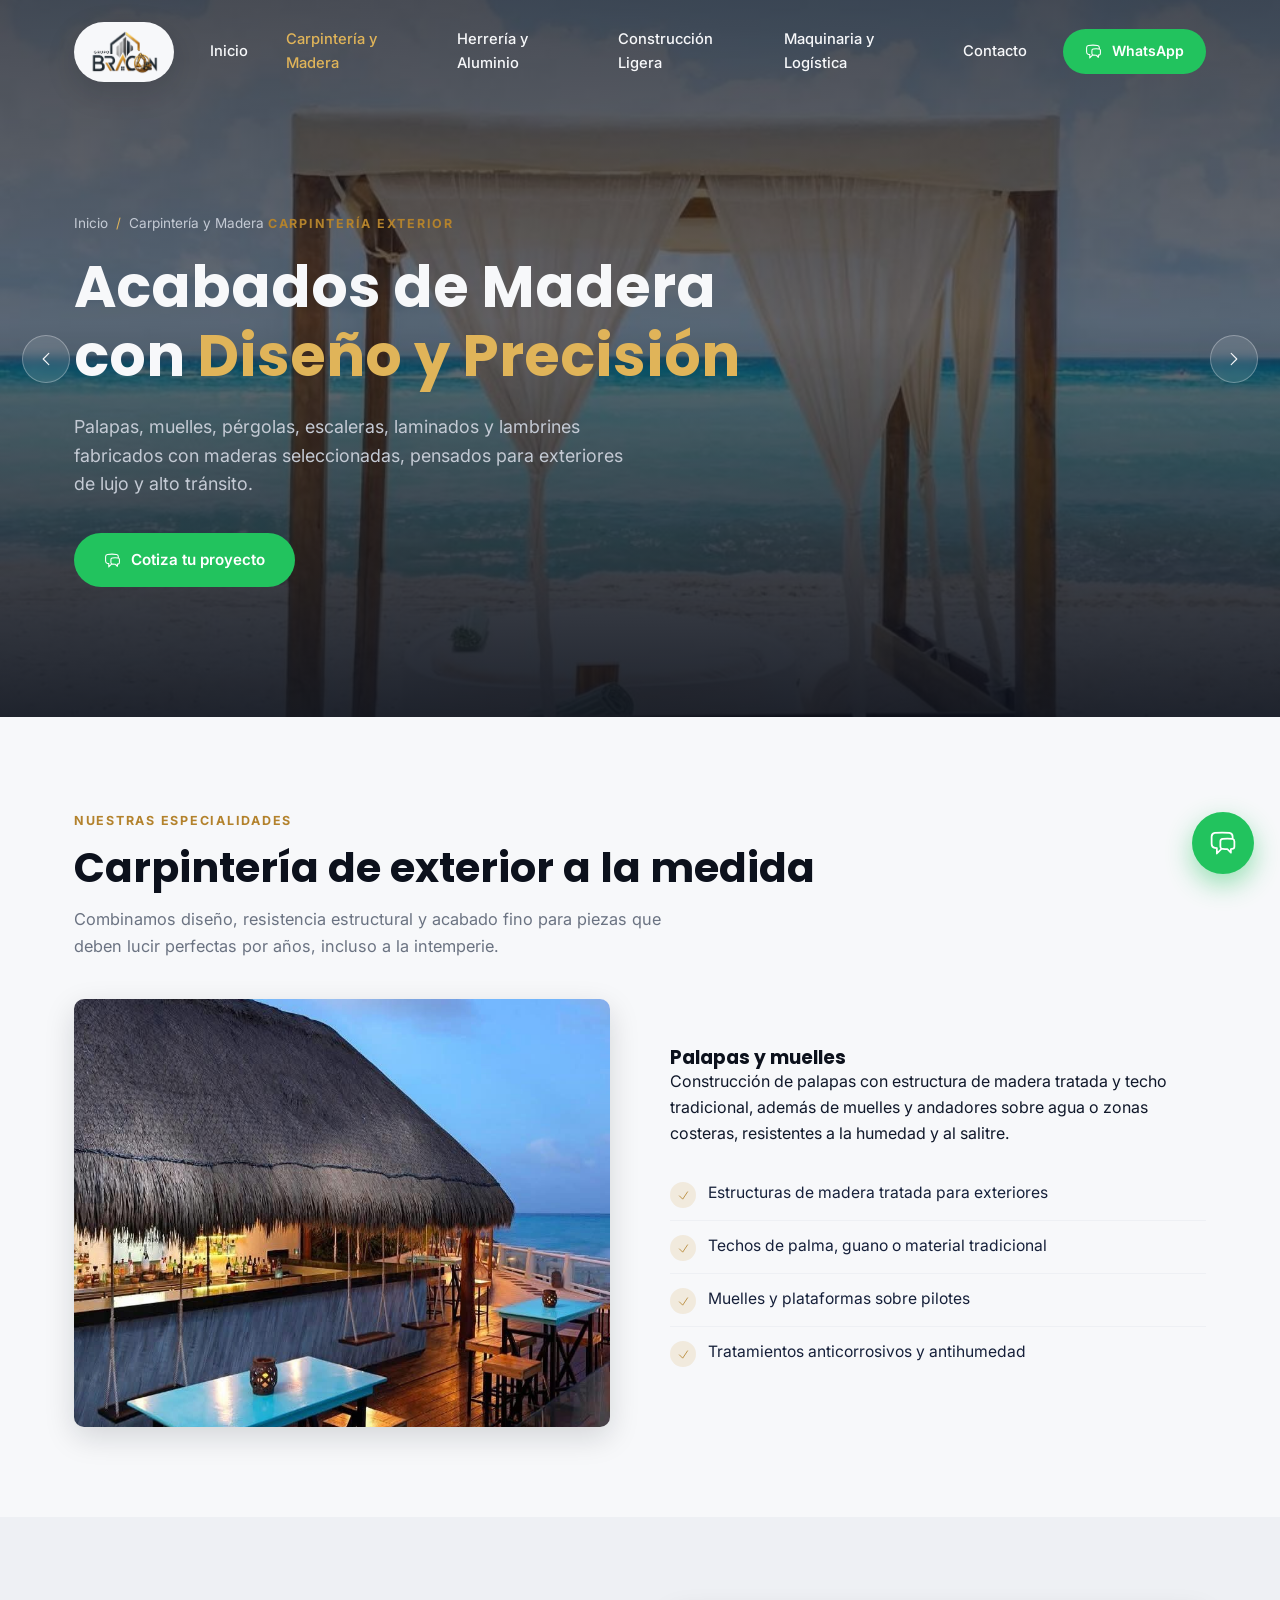
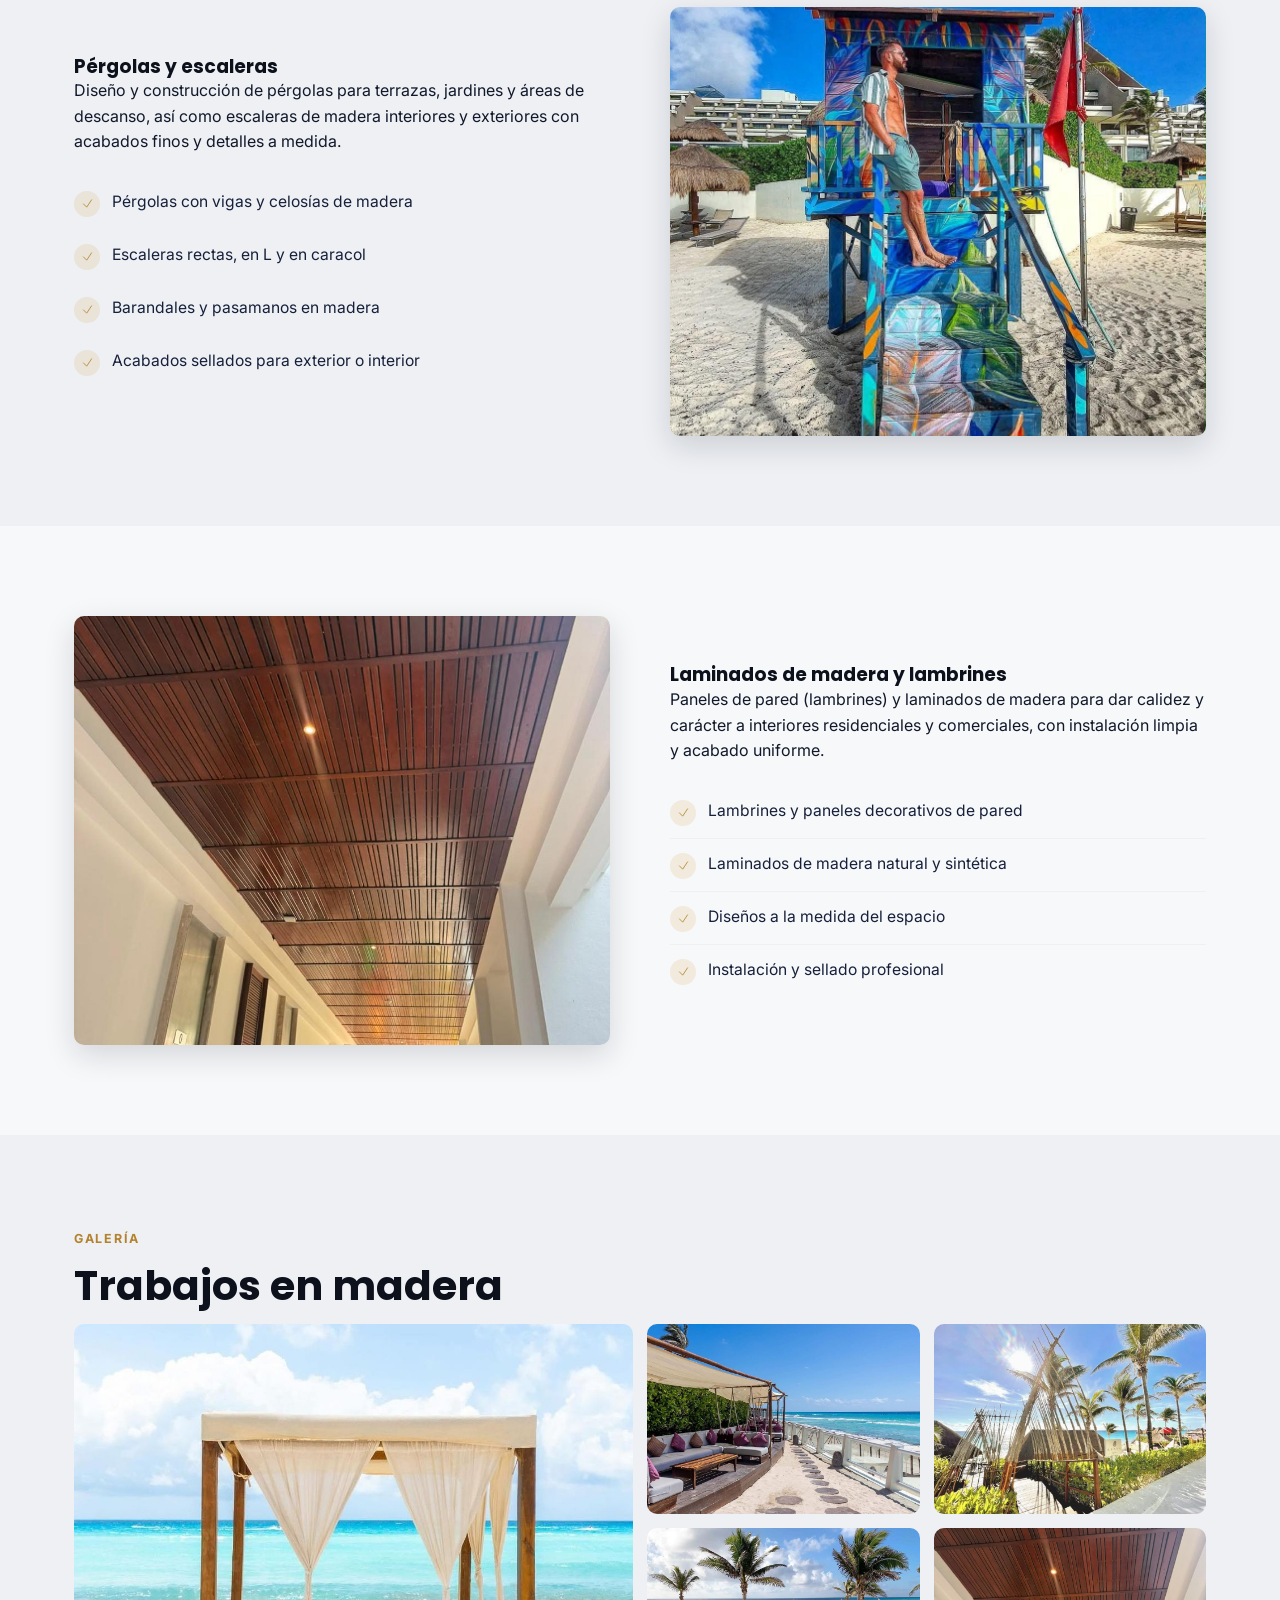
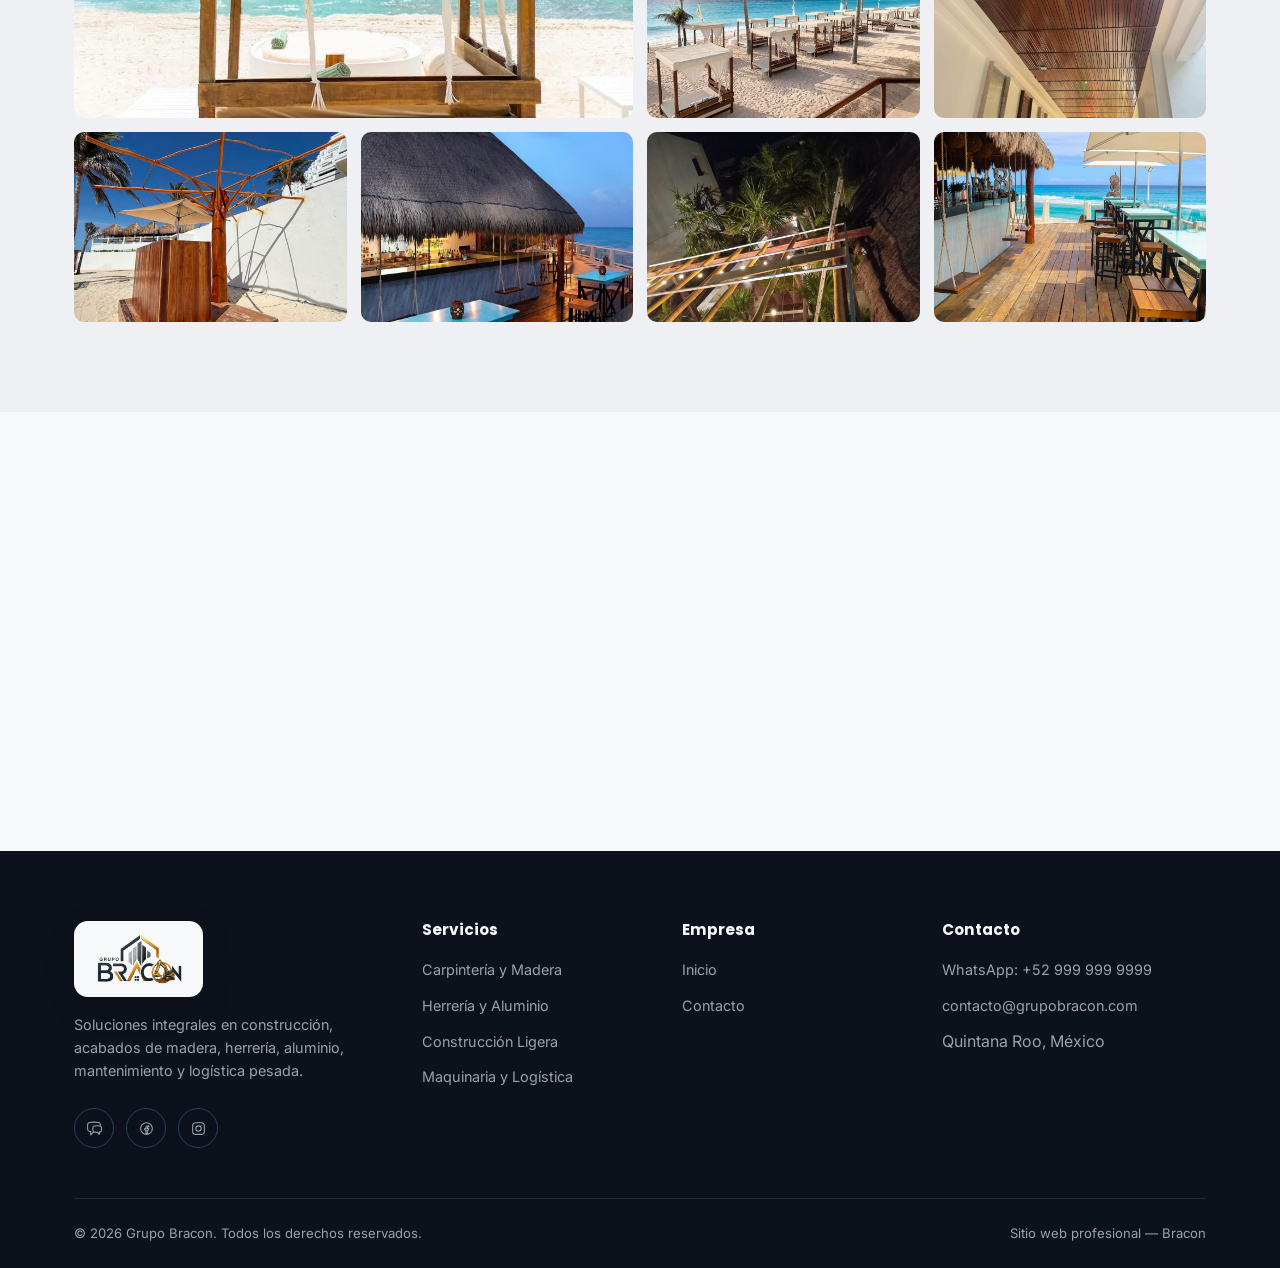
<file: carpinteria.html>
<!DOCTYPE html>
<html lang="es">
<head>
<meta charset="UTF-8" />
<meta name="viewport" content="width=device-width, initial-scale=1.0" />
<title>Carpintería Exterior y Acabados de Madera | Grupo Bracon</title>
<meta name="description" content="Palapas, muelles, pérgolas, escaleras, laminados y lambrines de madera. Carpintería exterior de lujo por Grupo Bracon." />
<link rel="icon" type="image/png" href="assets/img/logo.png" />
<link rel="preconnect" href="https://fonts.googleapis.com">
<link href="https://fonts.googleapis.com/css2?family=Inter:wght@400;500;600;700&family=Poppins:wght@600;700;800&display=swap" rel="stylesheet">
<link rel="stylesheet" href="css/styles.css" />
</head>
<body>

<header class="site-header">
  <div class="container">
    <a href="index.html" class="brand"><span class="logo-badge"><img src="assets/img/logo.png" alt="Grupo Bracon" /></span></a>
    <nav class="main-nav">
      <a href="index.html">Inicio</a>
      <a href="carpinteria.html">Carpintería y Madera</a>
      <a href="herreria.html">Herrería y Aluminio</a>
      <a href="construccion.html">Construcción Ligera</a>
      <a href="maquinaria.html">Maquinaria y Logística</a>
      <a href="contacto.html">Contacto</a>
    </nav>
    <div class="header-actions">
      <a href="#" data-wa-link class="btn btn-wa"><svg class="icon" viewBox="0 0 24 24" fill="none" stroke="currentColor" stroke-width="1.5" aria-hidden="true"><path stroke-linecap="round" stroke-linejoin="round" d="M20.25 8.511c.884.284 1.5 1.128 1.5 2.097v4.286c0 1.136-.847 2.1-1.98 2.193-.34.027-.68.052-1.02.072v3.091l-3-3c-1.354 0-2.694-.055-4.02-.163a2.115 2.115 0 0 1-.825-.242m9.345-8.334a2.126 2.126 0 0 0-.476-.095 48.64 48.64 0 0 0-8.048 0c-1.131.094-1.976 1.057-1.976 2.192v4.286c0 .837.46 1.58 1.155 1.951m9.345-8.334V6.637c0-1.621-1.152-3.026-2.76-3.235A48.455 48.455 0 0 0 11.25 3c-2.115 0-4.198.137-6.24.402-1.608.209-2.76 1.614-2.76 3.235v6.226c0 1.621 1.152 3.026 2.76 3.235.577.075 1.157.14 1.74.194V21l4.155-4.155"/></svg>WhatsApp</a>
    </div>
    <button class="nav-toggle" aria-label="Abrir menú"><span></span><span></span><span></span></button>
  </div>
</header>

<section class="hero hero-small">
  <div class="hero-slider">
    <div class="hero-slide active" style="background-image:url('assets/img/gallery/carp-hero-1-estructura.jpg');"></div>
    <div class="hero-slide" style="background-image:url('assets/img/gallery/carp-hero-2-cabanas.jpg');"></div>
    <div class="hero-slide" style="background-image:url('assets/img/gallery/carp-hero-3-pergola.jpg');"></div>
    <div class="hero-slide" style="background-image:url('assets/img/gallery/carp-hero-4-andamio.jpg');"></div>
  </div>
  <div class="hero-overlay"></div>
  <button class="hero-arrow prev" aria-label="Imagen anterior"><svg class="icon" viewBox="0 0 24 24" fill="none" stroke="currentColor" stroke-width="1.5" aria-hidden="true"><path stroke-linecap="round" stroke-linejoin="round" d="M15.75 19.5 8.25 12l7.5-7.5"/></svg></button>
  <button class="hero-arrow next" aria-label="Siguiente imagen"><svg class="icon" viewBox="0 0 24 24" fill="none" stroke="currentColor" stroke-width="1.5" aria-hidden="true"><path stroke-linecap="round" stroke-linejoin="round" d="m8.25 4.5 7.5 7.5-7.5 7.5"/></svg></button>
  <div class="hero-dots">
    <button class="active" aria-label="Ver imagen 1"></button>
    <button aria-label="Ver imagen 2"></button>
    <button aria-label="Ver imagen 3"></button>
    <button aria-label="Ver imagen 4"></button>
  </div>
  <div class="container">
    <div class="hero-content">
      <div class="page-tag">Inicio <span class="sep">/</span> Carpintería y Madera</div>
      <span class="eyebrow">Carpintería Exterior</span>
      <h1>Acabados de Madera con <span>Diseño y Precisión</span></h1>
      <p class="lead">Palapas, muelles, pérgolas, escaleras, laminados y lambrines fabricados con maderas seleccionadas, pensados para exteriores de lujo y alto tránsito.</p>
      <div class="hero-actions">
        <a href="#" data-wa-link data-wa-message="Hola Grupo Bracon, quiero cotizar un trabajo de carpintería." class="btn btn-wa"><svg class="icon" viewBox="0 0 24 24" fill="none" stroke="currentColor" stroke-width="1.5" aria-hidden="true"><path stroke-linecap="round" stroke-linejoin="round" d="M20.25 8.511c.884.284 1.5 1.128 1.5 2.097v4.286c0 1.136-.847 2.1-1.98 2.193-.34.027-.68.052-1.02.072v3.091l-3-3c-1.354 0-2.694-.055-4.02-.163a2.115 2.115 0 0 1-.825-.242m9.345-8.334a2.126 2.126 0 0 0-.476-.095 48.64 48.64 0 0 0-8.048 0c-1.131.094-1.976 1.057-1.976 2.192v4.286c0 .837.46 1.58 1.155 1.951m9.345-8.334V6.637c0-1.621-1.152-3.026-2.76-3.235A48.455 48.455 0 0 0 11.25 3c-2.115 0-4.198.137-6.24.402-1.608.209-2.76 1.614-2.76 3.235v6.226c0 1.621 1.152 3.026 2.76 3.235.577.075 1.157.14 1.74.194V21l4.155-4.155"/></svg>Cotiza tu proyecto</a>
      </div>
    </div>
  </div>
</section>

<section>
  <div class="container">
    <div class="reveal">
      <span class="eyebrow">Nuestras especialidades</span>
      <h2 class="section-title">Carpintería de exterior a la medida</h2>
      <p class="section-sub">Combinamos diseño, resistencia estructural y acabado fino para piezas que deben lucir perfectas por años, incluso a la intemperie.</p>
    </div>

    <div class="split">
      <div class="split-img reveal"><img src="assets/img/gallery/carp-palapas.jpg" alt="Bar de palapa con vista al mar al atardecer" loading="lazy"></div>
      <div class="reveal">
        <h3>Palapas y muelles</h3>
        <p>Construcción de palapas con estructura de madera tratada y techo tradicional, además de muelles y andadores sobre agua o zonas costeras, resistentes a la humedad y al salitre.</p>
        <ul class="feature-list">
          <li><span class="dot"><svg class="icon" viewBox="0 0 24 24" fill="none" stroke="currentColor" stroke-width="1.5" aria-hidden="true"><path stroke-linecap="round" stroke-linejoin="round" d="m4.5 12.75 6 6 9-13.5"/></svg></span>Estructuras de madera tratada para exteriores</li>
          <li><span class="dot"><svg class="icon" viewBox="0 0 24 24" fill="none" stroke="currentColor" stroke-width="1.5" aria-hidden="true"><path stroke-linecap="round" stroke-linejoin="round" d="m4.5 12.75 6 6 9-13.5"/></svg></span>Techos de palma, guano o material tradicional</li>
          <li><span class="dot"><svg class="icon" viewBox="0 0 24 24" fill="none" stroke="currentColor" stroke-width="1.5" aria-hidden="true"><path stroke-linecap="round" stroke-linejoin="round" d="m4.5 12.75 6 6 9-13.5"/></svg></span>Muelles y plataformas sobre pilotes</li>
          <li><span class="dot"><svg class="icon" viewBox="0 0 24 24" fill="none" stroke="currentColor" stroke-width="1.5" aria-hidden="true"><path stroke-linecap="round" stroke-linejoin="round" d="m4.5 12.75 6 6 9-13.5"/></svg></span>Tratamientos anticorrosivos y antihumedad</li>
        </ul>
      </div>
    </div>
  </div>
</section>

<section class="bg-off">
  <div class="container">
    <div class="split reverse">
      <div class="split-img reveal"><img src="assets/img/gallery/carp-pergolas.jpg" alt="Escalera de madera con acabado artístico en caseta de playa" loading="lazy"></div>
      <div class="reveal">
        <h3>Pérgolas y escaleras</h3>
        <p>Diseño y construcción de pérgolas para terrazas, jardines y áreas de descanso, así como escaleras de madera interiores y exteriores con acabados finos y detalles a medida.</p>
        <ul class="feature-list">
          <li><span class="dot"><svg class="icon" viewBox="0 0 24 24" fill="none" stroke="currentColor" stroke-width="1.5" aria-hidden="true"><path stroke-linecap="round" stroke-linejoin="round" d="m4.5 12.75 6 6 9-13.5"/></svg></span>Pérgolas con vigas y celosías de madera</li>
          <li><span class="dot"><svg class="icon" viewBox="0 0 24 24" fill="none" stroke="currentColor" stroke-width="1.5" aria-hidden="true"><path stroke-linecap="round" stroke-linejoin="round" d="m4.5 12.75 6 6 9-13.5"/></svg></span>Escaleras rectas, en L y en caracol</li>
          <li><span class="dot"><svg class="icon" viewBox="0 0 24 24" fill="none" stroke="currentColor" stroke-width="1.5" aria-hidden="true"><path stroke-linecap="round" stroke-linejoin="round" d="m4.5 12.75 6 6 9-13.5"/></svg></span>Barandales y pasamanos en madera</li>
          <li><span class="dot"><svg class="icon" viewBox="0 0 24 24" fill="none" stroke="currentColor" stroke-width="1.5" aria-hidden="true"><path stroke-linecap="round" stroke-linejoin="round" d="m4.5 12.75 6 6 9-13.5"/></svg></span>Acabados sellados para exterior o interior</li>
        </ul>
      </div>
    </div>
  </div>
</section>

<section>
  <div class="container">
    <div class="split">
      <div class="split-img reveal"><img src="assets/img/gallery/carp-lambrines.jpg" alt="Plafón de laminado de madera en pasillo interior" loading="lazy"></div>
      <div class="reveal">
        <h3>Laminados de madera y lambrines</h3>
        <p>Paneles de pared (lambrines) y laminados de madera para dar calidez y carácter a interiores residenciales y comerciales, con instalación limpia y acabado uniforme.</p>
        <ul class="feature-list">
          <li><span class="dot"><svg class="icon" viewBox="0 0 24 24" fill="none" stroke="currentColor" stroke-width="1.5" aria-hidden="true"><path stroke-linecap="round" stroke-linejoin="round" d="m4.5 12.75 6 6 9-13.5"/></svg></span>Lambrines y paneles decorativos de pared</li>
          <li><span class="dot"><svg class="icon" viewBox="0 0 24 24" fill="none" stroke="currentColor" stroke-width="1.5" aria-hidden="true"><path stroke-linecap="round" stroke-linejoin="round" d="m4.5 12.75 6 6 9-13.5"/></svg></span>Laminados de madera natural y sintética</li>
          <li><span class="dot"><svg class="icon" viewBox="0 0 24 24" fill="none" stroke="currentColor" stroke-width="1.5" aria-hidden="true"><path stroke-linecap="round" stroke-linejoin="round" d="m4.5 12.75 6 6 9-13.5"/></svg></span>Diseños a la medida del espacio</li>
          <li><span class="dot"><svg class="icon" viewBox="0 0 24 24" fill="none" stroke="currentColor" stroke-width="1.5" aria-hidden="true"><path stroke-linecap="round" stroke-linejoin="round" d="m4.5 12.75 6 6 9-13.5"/></svg></span>Instalación y sellado profesional</li>
        </ul>
      </div>
    </div>
  </div>
</section>

<section class="bg-off">
  <div class="container">
    <div class="reveal">
      <span class="eyebrow">Galería</span>
      <h2 class="section-title">Trabajos en madera</h2>
    </div>
    <div class="gallery-grid reveal">
      <a href="#" class="big"><img src="assets/img/gallery/carp-nuevo-1.jpg" alt="Camas de playa de madera terminadas" loading="lazy"></a>
      <a href="#"><img src="assets/img/gallery/carp-nuevo-4.jpg" alt="Camas de playa frente al mar" loading="lazy"></a>
      <a href="#"><img src="assets/img/gallery/carp-nuevo-5.jpg" alt="Arco de bambú decorativo entre palmeras" loading="lazy"></a>
      <a href="#"><img src="assets/img/gallery/carp-nuevo-7.jpg" alt="Camas de playa bajo palmeras" loading="lazy"></a>
      <a href="#"><img src="assets/img/gallery/carp-nuevo-10.jpg" alt="Plafón de madera en pasillo interior" loading="lazy"></a>
      <a href="#"><img src="assets/img/gallery/carp-nuevo-13.jpg" alt="Sombrilla decorativa de madera en la playa" loading="lazy"></a>
      <a href="#"><img src="assets/img/gallery/carp-nuevo-18.jpg" alt="Bar de palapa con vista al mar" loading="lazy"></a>
      <a href="#"><img src="assets/img/gallery/carp-nuevo-23.jpg" alt="Vista de playa con palapas y camas de descanso" loading="lazy"></a>
      <a href="#"><img src="assets/img/gallery/carp-nuevo-24.jpg" alt="Bar de palapa terminado con mobiliario" loading="lazy"></a>
    </div>
  </div>
</section>

<section>
  <div class="container">
    <div class="cta-band cta-band-photo reveal">
      <div class="cta-band-bg" data-parallax="0.2" style="background-image:url('assets/img/gallery/carp-cta-bg.jpg');"></div>
      <div class="cta-band-overlay"></div>
      <div class="cta-text">
        <h2>¿Listo para tu proyecto en madera?</h2>
        <p>Envíanos tus medidas o planos y te damos una cotización rápida por WhatsApp.</p>
      </div>
      <a href="#" data-wa-link data-wa-message="Hola Grupo Bracon, quiero cotizar un trabajo de carpintería." class="btn btn-wa"><svg class="icon" viewBox="0 0 24 24" fill="none" stroke="currentColor" stroke-width="1.5" aria-hidden="true"><path stroke-linecap="round" stroke-linejoin="round" d="M20.25 8.511c.884.284 1.5 1.128 1.5 2.097v4.286c0 1.136-.847 2.1-1.98 2.193-.34.027-.68.052-1.02.072v3.091l-3-3c-1.354 0-2.694-.055-4.02-.163a2.115 2.115 0 0 1-.825-.242m9.345-8.334a2.126 2.126 0 0 0-.476-.095 48.64 48.64 0 0 0-8.048 0c-1.131.094-1.976 1.057-1.976 2.192v4.286c0 .837.46 1.58 1.155 1.951m9.345-8.334V6.637c0-1.621-1.152-3.026-2.76-3.235A48.455 48.455 0 0 0 11.25 3c-2.115 0-4.198.137-6.24.402-1.608.209-2.76 1.614-2.76 3.235v6.226c0 1.621 1.152 3.026 2.76 3.235.577.075 1.157.14 1.74.194V21l4.155-4.155"/></svg>Cotizar ahora</a>
    </div>
  </div>
</section>

<footer class="site-footer">
  <div class="container">
    <div class="footer-grid">
      <div class="footer-brand">
        <span class="logo-badge"><img src="assets/img/logo.png" alt="Grupo Bracon"></span>
        <p>Soluciones integrales en construcción, acabados de madera, herrería, aluminio, mantenimiento y logística pesada.</p>
        <div class="social-row">
          <a href="#" data-wa-link aria-label="WhatsApp"><svg class="icon" viewBox="0 0 24 24" fill="none" stroke="currentColor" stroke-width="1.5" aria-hidden="true"><path stroke-linecap="round" stroke-linejoin="round" d="M20.25 8.511c.884.284 1.5 1.128 1.5 2.097v4.286c0 1.136-.847 2.1-1.98 2.193-.34.027-.68.052-1.02.072v3.091l-3-3c-1.354 0-2.694-.055-4.02-.163a2.115 2.115 0 0 1-.825-.242m9.345-8.334a2.126 2.126 0 0 0-.476-.095 48.64 48.64 0 0 0-8.048 0c-1.131.094-1.976 1.057-1.976 2.192v4.286c0 .837.46 1.58 1.155 1.951m9.345-8.334V6.637c0-1.621-1.152-3.026-2.76-3.235A48.455 48.455 0 0 0 11.25 3c-2.115 0-4.198.137-6.24.402-1.608.209-2.76 1.614-2.76 3.235v6.226c0 1.621 1.152 3.026 2.76 3.235.577.075 1.157.14 1.74.194V21l4.155-4.155"/></svg></a>
          <a href="https://www.facebook.com" target="_blank" rel="noopener" aria-label="Facebook"><svg class="icon" viewBox="0 0 24 24" fill="none" stroke="currentColor" stroke-width="1.5" stroke-linecap="round" stroke-linejoin="round" aria-hidden="true"><circle cx="12" cy="12" r="8.25"/><path d="M14.25 8.5h-1.5a1.5 1.5 0 0 0-1.5 1.5V12H9.5v2h1.75v5.25h2V14h1.6l.25-2h-1.85v-1.5c0-.28.22-.5.5-.5h1.5V8.5Z"/></svg></a>
          <a href="https://www.instagram.com" target="_blank" rel="noopener" aria-label="Instagram"><svg class="icon" viewBox="0 0 24 24" fill="none" stroke="currentColor" stroke-width="1.5" stroke-linecap="round" stroke-linejoin="round" aria-hidden="true"><rect x="3.75" y="3.75" width="16.5" height="16.5" rx="4.5"/><circle cx="12" cy="12" r="3.75"/><circle cx="16.6" cy="7.4" r="0.75" fill="currentColor" stroke="none"/></svg></a>
        </div>
      </div>
      <div class="footer-col">
        <h4>Servicios</h4>
        <ul>
          <li><a href="carpinteria.html">Carpintería y Madera</a></li>
          <li><a href="herreria.html">Herrería y Aluminio</a></li>
          <li><a href="construccion.html">Construcción Ligera</a></li>
          <li><a href="maquinaria.html">Maquinaria y Logística</a></li>
        </ul>
      </div>
      <div class="footer-col">
        <h4>Empresa</h4>
        <ul>
          <li><a href="index.html">Inicio</a></li>
          <li><a href="contacto.html">Contacto</a></li>
        </ul>
      </div>
      <div class="footer-col">
        <h4>Contacto</h4>
        <ul>
          <li><a href="#" data-wa-link>WhatsApp: +52 999 999 9999</a></li>
          <li><a href="mailto:contacto@grupobracon.com">contacto@grupobracon.com</a></li>
          <li>Quintana Roo, México</li>
        </ul>
      </div>
    </div>
    <div class="footer-bottom">
      <span>© <span id="year"></span> Grupo Bracon. Todos los derechos reservados.</span>
      <span>Sitio web profesional — Bracon</span>
    </div>
  </div>
</footer>

<a href="#" data-wa-link class="wa-float" aria-label="Escríbenos por WhatsApp"><svg class="icon" viewBox="0 0 24 24" fill="none" stroke="currentColor" stroke-width="1.5" aria-hidden="true"><path stroke-linecap="round" stroke-linejoin="round" d="M20.25 8.511c.884.284 1.5 1.128 1.5 2.097v4.286c0 1.136-.847 2.1-1.98 2.193-.34.027-.68.052-1.02.072v3.091l-3-3c-1.354 0-2.694-.055-4.02-.163a2.115 2.115 0 0 1-.825-.242m9.345-8.334a2.126 2.126 0 0 0-.476-.095 48.64 48.64 0 0 0-8.048 0c-1.131.094-1.976 1.057-1.976 2.192v4.286c0 .837.46 1.58 1.155 1.951m9.345-8.334V6.637c0-1.621-1.152-3.026-2.76-3.235A48.455 48.455 0 0 0 11.25 3c-2.115 0-4.198.137-6.24.402-1.608.209-2.76 1.614-2.76 3.235v6.226c0 1.621 1.152 3.026 2.76 3.235.577.075 1.157.14 1.74.194V21l4.155-4.155"/></svg></a>

<script src="js/main.js"></script>
</body>
</html>
</file>
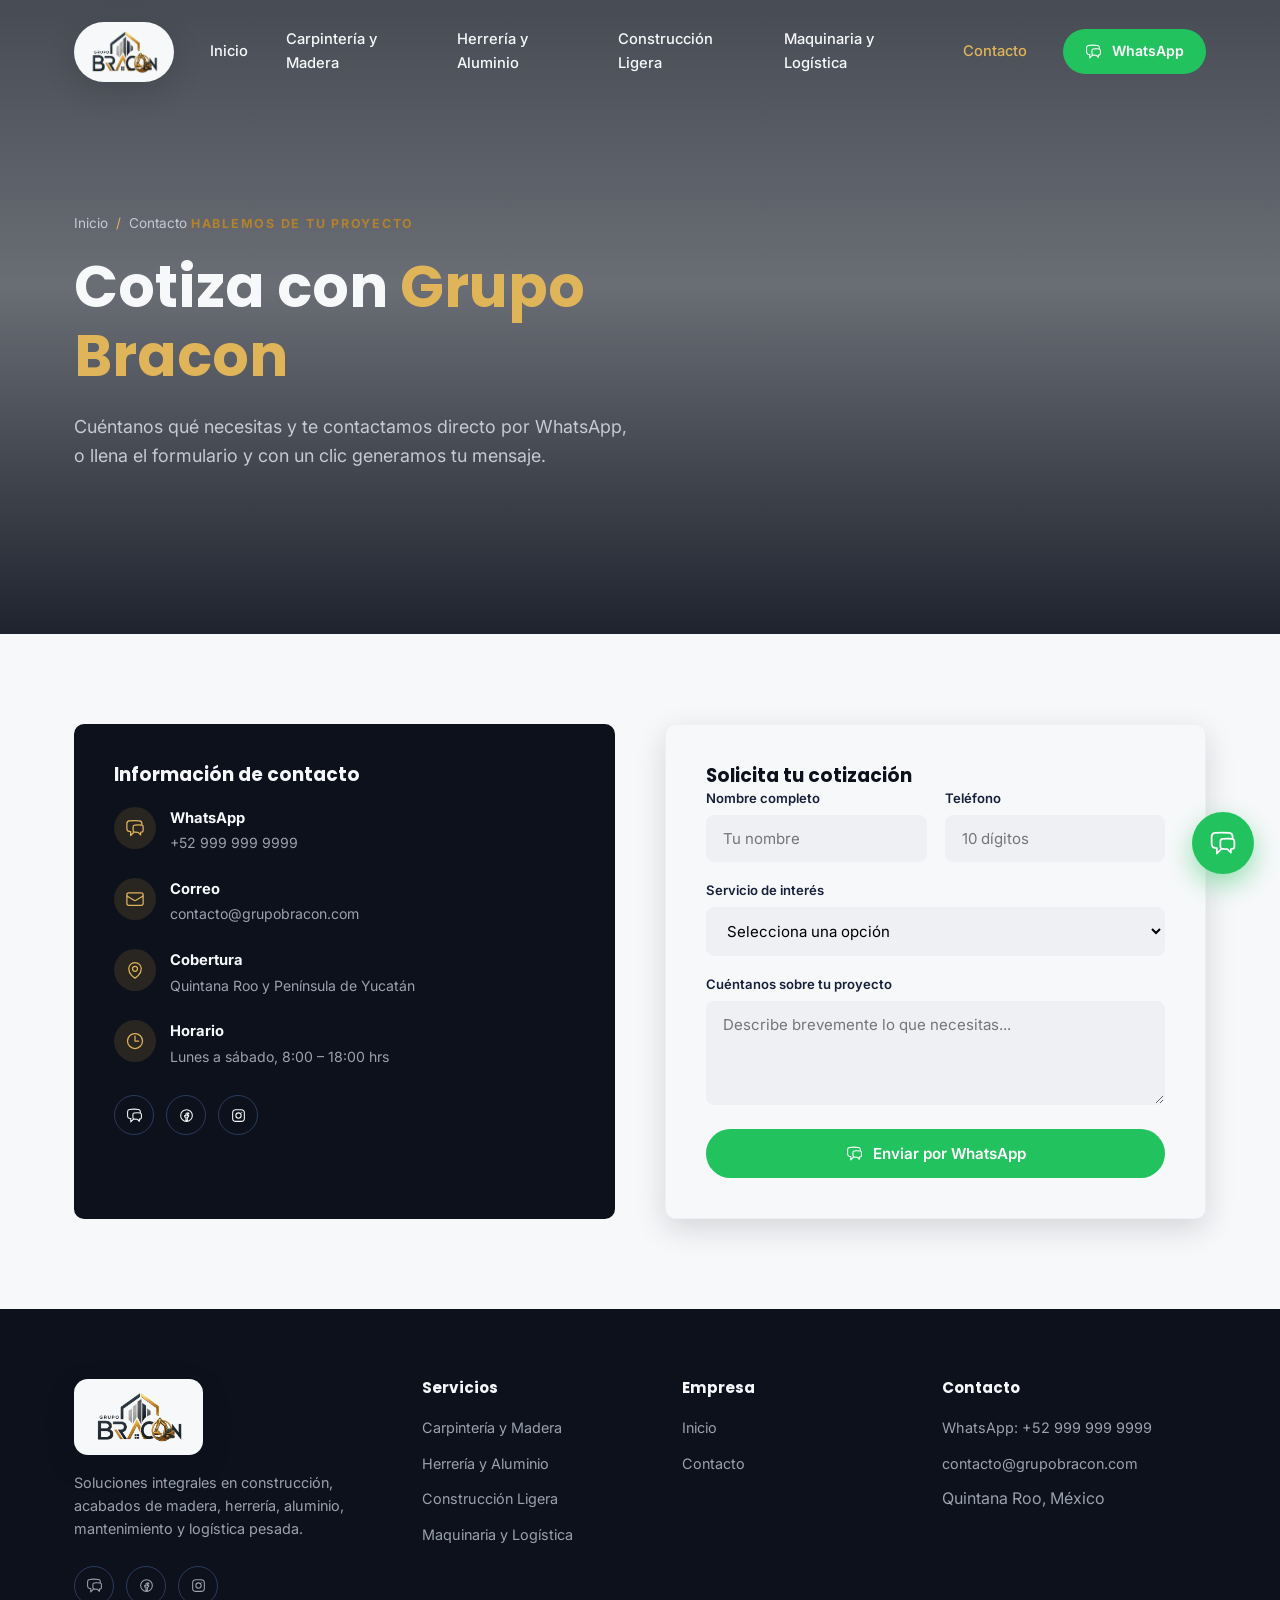
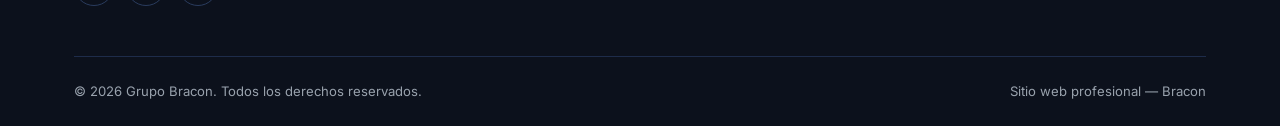
<file: contacto.html>
<!DOCTYPE html>
<html lang="es">
<head>
<meta charset="UTF-8" />
<meta name="viewport" content="width=device-width, initial-scale=1.0" />
<title>Contacto | Grupo Bracon</title>
<meta name="description" content="Contáctanos por WhatsApp, correo o formulario para cotizar tu proyecto de construcción, carpintería, herrería o maquinaria." />
<link rel="icon" type="image/png" href="assets/img/logo.png" />
<link rel="preconnect" href="https://fonts.googleapis.com">
<link href="https://fonts.googleapis.com/css2?family=Inter:wght@400;500;600;700&family=Poppins:wght@600;700;800&display=swap" rel="stylesheet">
<link rel="stylesheet" href="css/styles.css" />
</head>
<body>

<header class="site-header">
  <div class="container">
    <a href="index.html" class="brand"><span class="logo-badge"><img src="assets/img/logo.png" alt="Grupo Bracon" /></span></a>
    <nav class="main-nav">
      <a href="index.html">Inicio</a>
      <a href="carpinteria.html">Carpintería y Madera</a>
      <a href="herreria.html">Herrería y Aluminio</a>
      <a href="construccion.html">Construcción Ligera</a>
      <a href="maquinaria.html">Maquinaria y Logística</a>
      <a href="contacto.html">Contacto</a>
    </nav>
    <div class="header-actions">
      <a href="#" data-wa-link class="btn btn-wa"><svg class="icon" viewBox="0 0 24 24" fill="none" stroke="currentColor" stroke-width="1.5" aria-hidden="true"><path stroke-linecap="round" stroke-linejoin="round" d="M20.25 8.511c.884.284 1.5 1.128 1.5 2.097v4.286c0 1.136-.847 2.1-1.98 2.193-.34.027-.68.052-1.02.072v3.091l-3-3c-1.354 0-2.694-.055-4.02-.163a2.115 2.115 0 0 1-.825-.242m9.345-8.334a2.126 2.126 0 0 0-.476-.095 48.64 48.64 0 0 0-8.048 0c-1.131.094-1.976 1.057-1.976 2.192v4.286c0 .837.46 1.58 1.155 1.951m9.345-8.334V6.637c0-1.621-1.152-3.026-2.76-3.235A48.455 48.455 0 0 0 11.25 3c-2.115 0-4.198.137-6.24.402-1.608.209-2.76 1.614-2.76 3.235v6.226c0 1.621 1.152 3.026 2.76 3.235.577.075 1.157.14 1.74.194V21l4.155-4.155"/></svg>WhatsApp</a>
    </div>
    <button class="nav-toggle" aria-label="Abrir menú"><span></span><span></span><span></span></button>
  </div>
</header>

<section class="hero hero-small" style="background-image:url('https://picsum.photos/seed/bracon-contacto-v2/1800/1000');">
  <div class="hero-overlay"></div>
  <div class="container">
    <div class="hero-content">
      <div class="page-tag">Inicio <span class="sep">/</span> Contacto</div>
      <span class="eyebrow">Hablemos de tu proyecto</span>
      <h1>Cotiza con <span>Grupo Bracon</span></h1>
      <p class="lead">Cuéntanos qué necesitas y te contactamos directo por WhatsApp, o llena el formulario y con un clic generamos tu mensaje.</p>
    </div>
  </div>
</section>

<section>
  <div class="container">
    <div class="contact-wrap">
      <div class="info-card reveal">
        <h3>Información de contacto</h3>
        <div class="info-row">
          <div class="ic"><svg class="icon" viewBox="0 0 24 24" fill="none" stroke="currentColor" stroke-width="1.5" aria-hidden="true"><path stroke-linecap="round" stroke-linejoin="round" d="M20.25 8.511c.884.284 1.5 1.128 1.5 2.097v4.286c0 1.136-.847 2.1-1.98 2.193-.34.027-.68.052-1.02.072v3.091l-3-3c-1.354 0-2.694-.055-4.02-.163a2.115 2.115 0 0 1-.825-.242m9.345-8.334a2.126 2.126 0 0 0-.476-.095 48.64 48.64 0 0 0-8.048 0c-1.131.094-1.976 1.057-1.976 2.192v4.286c0 .837.46 1.58 1.155 1.951m9.345-8.334V6.637c0-1.621-1.152-3.026-2.76-3.235A48.455 48.455 0 0 0 11.25 3c-2.115 0-4.198.137-6.24.402-1.608.209-2.76 1.614-2.76 3.235v6.226c0 1.621 1.152 3.026 2.76 3.235.577.075 1.157.14 1.74.194V21l4.155-4.155"/></svg></div>
          <div><strong>WhatsApp</strong><span>+52 999 999 9999</span></div>
        </div>
        <div class="info-row">
          <div class="ic"><svg class="icon" viewBox="0 0 24 24" fill="none" stroke="currentColor" stroke-width="1.5" aria-hidden="true"><path stroke-linecap="round" stroke-linejoin="round" d="M21.75 6.75v10.5a2.25 2.25 0 0 1-2.25 2.25h-15a2.25 2.25 0 0 1-2.25-2.25V6.75m19.5 0A2.25 2.25 0 0 0 19.5 4.5h-15a2.25 2.25 0 0 0-2.25 2.25m19.5 0v.243a2.25 2.25 0 0 1-1.07 1.916l-7.5 4.615a2.25 2.25 0 0 1-2.36 0L3.32 8.91a2.25 2.25 0 0 1-1.07-1.916V6.75"/></svg></div>
          <div><strong>Correo</strong><span>contacto@grupobracon.com</span></div>
        </div>
        <div class="info-row">
          <div class="ic"><svg class="icon" viewBox="0 0 24 24" fill="none" stroke="currentColor" stroke-width="1.5" aria-hidden="true"><path stroke-linecap="round" stroke-linejoin="round" d="M15 10.5a3 3 0 1 1-6 0 3 3 0 0 1 6 0Z"/><path stroke-linecap="round" stroke-linejoin="round" d="M19.5 10.5c0 7.142-7.5 11.25-7.5 11.25S4.5 17.642 4.5 10.5a7.5 7.5 0 1 1 15 0Z"/></svg></div>
          <div><strong>Cobertura</strong><span>Quintana Roo y Península de Yucatán</span></div>
        </div>
        <div class="info-row">
          <div class="ic"><svg class="icon" viewBox="0 0 24 24" fill="none" stroke="currentColor" stroke-width="1.5" aria-hidden="true"><path stroke-linecap="round" stroke-linejoin="round" d="M12 6v6h4.5m4.5 0a9 9 0 1 1-18 0 9 9 0 0 1 18 0Z"/></svg></div>
          <div><strong>Horario</strong><span>Lunes a sábado, 8:00 – 18:00 hrs</span></div>
        </div>
        <div class="social-row">
          <a href="#" data-wa-link aria-label="WhatsApp"><svg class="icon" viewBox="0 0 24 24" fill="none" stroke="currentColor" stroke-width="1.5" aria-hidden="true"><path stroke-linecap="round" stroke-linejoin="round" d="M20.25 8.511c.884.284 1.5 1.128 1.5 2.097v4.286c0 1.136-.847 2.1-1.98 2.193-.34.027-.68.052-1.02.072v3.091l-3-3c-1.354 0-2.694-.055-4.02-.163a2.115 2.115 0 0 1-.825-.242m9.345-8.334a2.126 2.126 0 0 0-.476-.095 48.64 48.64 0 0 0-8.048 0c-1.131.094-1.976 1.057-1.976 2.192v4.286c0 .837.46 1.58 1.155 1.951m9.345-8.334V6.637c0-1.621-1.152-3.026-2.76-3.235A48.455 48.455 0 0 0 11.25 3c-2.115 0-4.198.137-6.24.402-1.608.209-2.76 1.614-2.76 3.235v6.226c0 1.621 1.152 3.026 2.76 3.235.577.075 1.157.14 1.74.194V21l4.155-4.155"/></svg></a>
          <a href="https://www.facebook.com" target="_blank" rel="noopener" aria-label="Facebook"><svg class="icon" viewBox="0 0 24 24" fill="none" stroke="currentColor" stroke-width="1.5" stroke-linecap="round" stroke-linejoin="round" aria-hidden="true"><circle cx="12" cy="12" r="8.25"/><path d="M14.25 8.5h-1.5a1.5 1.5 0 0 0-1.5 1.5V12H9.5v2h1.75v5.25h2V14h1.6l.25-2h-1.85v-1.5c0-.28.22-.5.5-.5h1.5V8.5Z"/></svg></a>
          <a href="https://www.instagram.com" target="_blank" rel="noopener" aria-label="Instagram"><svg class="icon" viewBox="0 0 24 24" fill="none" stroke="currentColor" stroke-width="1.5" stroke-linecap="round" stroke-linejoin="round" aria-hidden="true"><rect x="3.75" y="3.75" width="16.5" height="16.5" rx="4.5"/><circle cx="12" cy="12" r="3.75"/><circle cx="16.6" cy="7.4" r="0.75" fill="currentColor" stroke="none"/></svg></a>
        </div>
      </div>

      <div class="form-card reveal">
        <h3>Solicita tu cotización</h3>
        <form id="contact-form" class="form-grid">
          <div class="field">
            <label for="nombre">Nombre completo</label>
            <input type="text" id="nombre" name="nombre" placeholder="Tu nombre" required>
          </div>
          <div class="field">
            <label for="telefono">Teléfono</label>
            <input type="tel" id="telefono" name="telefono" placeholder="10 dígitos" required>
          </div>
          <div class="field full">
            <label for="servicio">Servicio de interés</label>
            <select id="servicio" name="servicio" required>
              <option value="">Selecciona una opción</option>
              <option>Carpintería exterior y acabados de madera</option>
              <option>Herrería artística y aluminio</option>
              <option>Construcción ligera y mantenimiento</option>
              <option>Maquinaria y logística</option>
              <option>Proyecto integral</option>
            </select>
          </div>
          <div class="field full">
            <label for="mensaje">Cuéntanos sobre tu proyecto</label>
            <textarea id="mensaje" name="mensaje" rows="4" placeholder="Describe brevemente lo que necesitas..." required></textarea>
          </div>
          <div class="full">
            <button type="submit" class="btn btn-wa"><svg class="icon" viewBox="0 0 24 24" fill="none" stroke="currentColor" stroke-width="1.5" aria-hidden="true"><path stroke-linecap="round" stroke-linejoin="round" d="M20.25 8.511c.884.284 1.5 1.128 1.5 2.097v4.286c0 1.136-.847 2.1-1.98 2.193-.34.027-.68.052-1.02.072v3.091l-3-3c-1.354 0-2.694-.055-4.02-.163a2.115 2.115 0 0 1-.825-.242m9.345-8.334a2.126 2.126 0 0 0-.476-.095 48.64 48.64 0 0 0-8.048 0c-1.131.094-1.976 1.057-1.976 2.192v4.286c0 .837.46 1.58 1.155 1.951m9.345-8.334V6.637c0-1.621-1.152-3.026-2.76-3.235A48.455 48.455 0 0 0 11.25 3c-2.115 0-4.198.137-6.24.402-1.608.209-2.76 1.614-2.76 3.235v6.226c0 1.621 1.152 3.026 2.76 3.235.577.075 1.157.14 1.74.194V21l4.155-4.155"/></svg>Enviar por WhatsApp</button>
          </div>
        </form>
      </div>
    </div>
  </div>
</section>

<footer class="site-footer">
  <div class="container">
    <div class="footer-grid">
      <div class="footer-brand">
        <span class="logo-badge"><img src="assets/img/logo.png" alt="Grupo Bracon"></span>
        <p>Soluciones integrales en construcción, acabados de madera, herrería, aluminio, mantenimiento y logística pesada.</p>
        <div class="social-row">
          <a href="#" data-wa-link aria-label="WhatsApp"><svg class="icon" viewBox="0 0 24 24" fill="none" stroke="currentColor" stroke-width="1.5" aria-hidden="true"><path stroke-linecap="round" stroke-linejoin="round" d="M20.25 8.511c.884.284 1.5 1.128 1.5 2.097v4.286c0 1.136-.847 2.1-1.98 2.193-.34.027-.68.052-1.02.072v3.091l-3-3c-1.354 0-2.694-.055-4.02-.163a2.115 2.115 0 0 1-.825-.242m9.345-8.334a2.126 2.126 0 0 0-.476-.095 48.64 48.64 0 0 0-8.048 0c-1.131.094-1.976 1.057-1.976 2.192v4.286c0 .837.46 1.58 1.155 1.951m9.345-8.334V6.637c0-1.621-1.152-3.026-2.76-3.235A48.455 48.455 0 0 0 11.25 3c-2.115 0-4.198.137-6.24.402-1.608.209-2.76 1.614-2.76 3.235v6.226c0 1.621 1.152 3.026 2.76 3.235.577.075 1.157.14 1.74.194V21l4.155-4.155"/></svg></a>
          <a href="https://www.facebook.com" target="_blank" rel="noopener" aria-label="Facebook"><svg class="icon" viewBox="0 0 24 24" fill="none" stroke="currentColor" stroke-width="1.5" stroke-linecap="round" stroke-linejoin="round" aria-hidden="true"><circle cx="12" cy="12" r="8.25"/><path d="M14.25 8.5h-1.5a1.5 1.5 0 0 0-1.5 1.5V12H9.5v2h1.75v5.25h2V14h1.6l.25-2h-1.85v-1.5c0-.28.22-.5.5-.5h1.5V8.5Z"/></svg></a>
          <a href="https://www.instagram.com" target="_blank" rel="noopener" aria-label="Instagram"><svg class="icon" viewBox="0 0 24 24" fill="none" stroke="currentColor" stroke-width="1.5" stroke-linecap="round" stroke-linejoin="round" aria-hidden="true"><rect x="3.75" y="3.75" width="16.5" height="16.5" rx="4.5"/><circle cx="12" cy="12" r="3.75"/><circle cx="16.6" cy="7.4" r="0.75" fill="currentColor" stroke="none"/></svg></a>
        </div>
      </div>
      <div class="footer-col">
        <h4>Servicios</h4>
        <ul>
          <li><a href="carpinteria.html">Carpintería y Madera</a></li>
          <li><a href="herreria.html">Herrería y Aluminio</a></li>
          <li><a href="construccion.html">Construcción Ligera</a></li>
          <li><a href="maquinaria.html">Maquinaria y Logística</a></li>
        </ul>
      </div>
      <div class="footer-col">
        <h4>Empresa</h4>
        <ul>
          <li><a href="index.html">Inicio</a></li>
          <li><a href="contacto.html">Contacto</a></li>
        </ul>
      </div>
      <div class="footer-col">
        <h4>Contacto</h4>
        <ul>
          <li><a href="#" data-wa-link>WhatsApp: +52 999 999 9999</a></li>
          <li><a href="mailto:contacto@grupobracon.com">contacto@grupobracon.com</a></li>
          <li>Quintana Roo, México</li>
        </ul>
      </div>
    </div>
    <div class="footer-bottom">
      <span>© <span id="year"></span> Grupo Bracon. Todos los derechos reservados.</span>
      <span>Sitio web profesional — Bracon</span>
    </div>
  </div>
</footer>

<a href="#" data-wa-link class="wa-float" aria-label="Escríbenos por WhatsApp"><svg class="icon" viewBox="0 0 24 24" fill="none" stroke="currentColor" stroke-width="1.5" aria-hidden="true"><path stroke-linecap="round" stroke-linejoin="round" d="M20.25 8.511c.884.284 1.5 1.128 1.5 2.097v4.286c0 1.136-.847 2.1-1.98 2.193-.34.027-.68.052-1.02.072v3.091l-3-3c-1.354 0-2.694-.055-4.02-.163a2.115 2.115 0 0 1-.825-.242m9.345-8.334a2.126 2.126 0 0 0-.476-.095 48.64 48.64 0 0 0-8.048 0c-1.131.094-1.976 1.057-1.976 2.192v4.286c0 .837.46 1.58 1.155 1.951m9.345-8.334V6.637c0-1.621-1.152-3.026-2.76-3.235A48.455 48.455 0 0 0 11.25 3c-2.115 0-4.198.137-6.24.402-1.608.209-2.76 1.614-2.76 3.235v6.226c0 1.621 1.152 3.026 2.76 3.235.577.075 1.157.14 1.74.194V21l4.155-4.155"/></svg></a>

<script src="js/main.js"></script>
</body>
</html>
</file>
<file: css/styles.css>
/* ============================================
   GRUPO BRACON — Estilos generales
   ============================================ */

:root {
  --navy-950: #0c111c;
  --navy-900: #10182a;
  --navy-800: #16203a;
  --navy-700: #1e2c4a;
  --navy-600: #2a3c5e;
  --gold-600: #b3822c;
  --gold-500: #cf9d3f;
  --gold-400: #e0b459;
  --gold-300: #edcd85;
  --gray-300: #c4cad4;
  --gray-400: #99a2ad;
  --gray-500: #6b7382;
  --white: #f7f8fa;
  --off-white: #eef0f4;

  --font-head: "Poppins", "Segoe UI", sans-serif;
  --font-body: "Inter", "Segoe UI", sans-serif;

  --radius: 10px;
  --shadow-soft: 0 10px 30px rgba(12, 17, 28, 0.15);
  --shadow-strong: 0 20px 50px rgba(12, 17, 28, 0.35);
  --transition: 0.35s cubic-bezier(0.4, 0, 0.2, 1);
}

* { box-sizing: border-box; margin: 0; padding: 0; }

html { scroll-behavior: smooth; }

body {
  font-family: var(--font-body);
  color: var(--navy-900);
  background: var(--white);
  line-height: 1.6;
  overflow-x: hidden;
}

img { max-width: 100%; display: block; }
a { text-decoration: none; color: inherit; }
ul { list-style: none; }
button { font-family: inherit; cursor: pointer; border: none; background: none; }

h1, h2, h3, h4 {
  font-family: var(--font-head);
  font-weight: 700;
  line-height: 1.2;
  color: var(--navy-950);
}

.container {
  width: 100%;
  max-width: 1180px;
  margin: 0 auto;
  padding: 0 24px;
}

.eyebrow {
  display: inline-block;
  font-size: 0.78rem;
  letter-spacing: 0.14em;
  text-transform: uppercase;
  font-weight: 700;
  color: var(--gold-600);
  margin-bottom: 12px;
}

.section-title {
  font-size: clamp(1.8rem, 3.2vw, 2.6rem);
  margin-bottom: 14px;
}

.section-sub {
  color: var(--gray-500);
  max-width: 620px;
  margin-bottom: 40px;
  font-size: 1.02rem;
}

.center { text-align: center; margin-left: auto; margin-right: auto; }

section { padding: 90px 0; }
@media (max-width: 768px) { section { padding: 60px 0; } }

/* ---------- Botones ---------- */
.btn {
  display: inline-flex;
  align-items: center;
  gap: 10px;
  padding: 15px 30px;
  border-radius: 100px;
  font-weight: 600;
  font-size: 0.95rem;
  transition: var(--transition);
  white-space: nowrap;
}

.btn-primary {
  background: linear-gradient(120deg, var(--gold-500), var(--gold-400));
  color: var(--navy-950);
  box-shadow: 0 8px 22px rgba(207, 157, 63, 0.35);
}
.btn-primary:hover { transform: translateY(-3px); box-shadow: 0 14px 30px rgba(207, 157, 63, 0.45); }

.btn-outline {
  border: 1.5px solid rgba(247, 248, 250, 0.5);
  color: var(--white);
}
.btn-outline:hover { background: rgba(247, 248, 250, 0.12); border-color: var(--white); }

.btn-dark {
  background: var(--navy-950);
  color: var(--white);
}
.btn-dark:hover { background: var(--navy-800); transform: translateY(-3px); }

.btn-wa {
  background: #22c35e;
  color: #fff;
}
.btn-wa:hover { background: #1ea854; transform: translateY(-3px); }

/* ---------- Header ---------- */
.site-header {
  position: fixed;
  top: 0; left: 0; right: 0;
  z-index: 900;
  padding: 18px 0;
  transition: var(--transition);
  background: transparent;
}
.site-header.scrolled {
  background: rgba(12, 17, 28, 0.92);
  backdrop-filter: blur(10px);
  padding: 12px 0;
  box-shadow: 0 6px 24px rgba(0,0,0,0.25);
}

.site-header .container {
  display: flex;
  align-items: center;
  justify-content: space-between;
  gap: 20px;
}

.brand {
  display: flex;
  align-items: center;
  gap: 12px;
}
.logo-badge {
  display: flex;
  align-items: center;
  background: var(--white);
  padding: 8px 16px;
  border-radius: 100px;
  box-shadow: var(--shadow-soft);
  transition: var(--transition);
}
.logo-badge img { height: 44px; width: auto; display: block; transition: var(--transition); }
.site-header.scrolled .logo-badge { padding: 6px 14px; }
.site-header.scrolled .logo-badge img { height: 36px; }

.main-nav {
  display: flex;
  align-items: center;
  gap: 6px;
}
.main-nav a {
  color: var(--white);
  font-weight: 500;
  font-size: 0.92rem;
  padding: 10px 16px;
  border-radius: 100px;
  transition: var(--transition);
  position: relative;
}
.main-nav a:hover { background: rgba(255,255,255,0.08); }
.main-nav a.active { color: var(--gold-400); }

.header-actions { display: flex; align-items: center; gap: 14px; }
.header-actions .btn { padding: 11px 22px; font-size: 0.88rem; }

.nav-toggle {
  display: none;
  flex-direction: column;
  justify-content: center;
  align-items: center;
  gap: 5px;
  width: 44px;
  height: 44px;
  padding: 9px;
  flex-shrink: 0;
  z-index: 1000;
}
.nav-toggle span {
  width: 26px; height: 2px; background: var(--white); border-radius: 2px; transition: var(--transition);
}

@media (max-width: 980px) {
  .main-nav {
    position: fixed;
    top: 0;
    left: 0;
    width: 100vw;
    height: 100vh;
    height: 100svh;
    background: var(--navy-950);
    flex-direction: column;
    justify-content: center;
    gap: 8px;
    transform: translateX(100%);
    transition: transform 0.4s ease;
  }
  .main-nav.open { transform: translateX(0); }
  .main-nav a { font-size: 1.2rem; padding: 14px 20px; }
  .nav-toggle { display: flex; }
}

@media (max-width: 480px) {
  .site-header .container { gap: 10px; }
  .logo-badge { padding: 6px 12px; }
  .logo-badge img,
  .site-header.scrolled .logo-badge img { height: 32px; }
  .header-actions { gap: 8px; }
  .header-actions .btn-wa { padding: 9px 14px; font-size: 0.8rem; }
}

/* ---------- Hero ---------- */
.hero {
  position: relative;
  min-height: 100vh;
  min-height: 100svh;
  display: flex;
  align-items: center;
  color: var(--white);
  overflow: hidden;
}

.hero-slider {
  position: absolute;
  inset: 0;
  z-index: 0;
}
.hero-slide {
  position: absolute;
  inset: 0;
  background-size: cover;
  background-position: center;
  opacity: 0;
  transform: scale(1.06);
  transition: opacity 1.4s ease, transform 8s ease;
}
.hero-slide.active {
  opacity: 1;
  transform: scale(1);
  z-index: 1;
}

.hero-overlay {
  position: absolute; inset: 0;
  background: linear-gradient(180deg, rgba(12,17,28,0.75) 0%, rgba(12,17,28,0.6) 45%, rgba(12,17,28,0.92) 100%);
  z-index: 2;
}

.hero-arrow {
  position: absolute;
  top: 50%;
  transform: translateY(-50%);
  z-index: 4;
  width: 48px; height: 48px;
  border-radius: 50%;
  background: rgba(247, 248, 250, 0.12);
  border: 1px solid rgba(247, 248, 250, 0.3);
  color: var(--white);
  display: flex; align-items: center; justify-content: center;
  font-size: 1.1rem;
  transition: var(--transition);
  backdrop-filter: blur(4px);
}
.hero-arrow:hover { background: var(--gold-500); border-color: var(--gold-500); color: var(--navy-950); }
.hero-arrow.prev { left: 22px; }
.hero-arrow.next { right: 22px; }
@media (max-width: 640px) {
  .hero-arrow { width: 38px; height: 38px; font-size: 0.9rem; }
  .hero-arrow.prev { left: 10px; }
  .hero-arrow.next { right: 10px; }
}

.hero-dots {
  position: absolute;
  top: calc(100vh - 48px); top: calc(100svh - 48px);
  right: 30px;
  z-index: 4;
  display: flex; gap: 8px;
}
.hero-dots button {
  position: relative;
  width: 9px; height: 9px; border-radius: 50%;
  background: rgba(247,248,250,0.4);
  transition: var(--transition);
}
.hero-dots button::before {
  content: "";
  position: absolute;
  inset: -14px -4px;
}
.hero-dots button.active { background: var(--gold-400); width: 22px; border-radius: 5px; }
@media (max-width: 640px) {
  .hero-dots { display: none; }
}

.hero .container { position: relative; z-index: 3; padding-top: 100px; }

.hero-content { max-width: 720px; }
.hero h1 {
  color: var(--white);
  font-size: clamp(2.1rem, 5vw, 3.6rem);
  margin-bottom: 22px;
}
.hero h1 span { color: var(--gold-400); }
.hero p.lead {
  font-size: 1.12rem;
  color: var(--gray-300);
  max-width: 560px;
  margin-bottom: 34px;
}
.hero-actions { display: flex; gap: 16px; flex-wrap: wrap; }

.hero-small { min-height: 60vh; }
.hero-small .container { padding-top: 120px; padding-bottom: 40px; }

.scroll-cue {
  position: absolute;
  bottom: 30px; left: 50%;
  transform: translateX(-50%);
  z-index: 3;
  color: var(--gray-300);
  font-size: 0.78rem;
  letter-spacing: 0.1em;
  text-transform: uppercase;
  display: flex; flex-direction: column; align-items: center; gap: 8px;
  animation: bounce 2.2s infinite;
}
@keyframes bounce { 0%,100%{transform:translate(-50%,0);} 50%{transform:translate(-50%,8px);} }
@media (max-width: 768px) {
  .scroll-cue { display: none; }
}

/* ---------- Quiénes somos ---------- */
.about { background: var(--white); overflow: hidden; }
.about-grid {
  display: grid;
  grid-template-columns: 0.9fr 1fr;
  align-items: center;
}
.about-img {
  height: 100%;
  min-height: 460px;
  border-radius: var(--radius);
  overflow: hidden;
  box-shadow: var(--shadow-soft);
  position: relative;
  z-index: 1;
}
.about-img img { width: 100%; height: 100%; object-fit: cover; }
.about-card {
  background: var(--white);
  border-radius: var(--radius);
  padding: 56px;
  margin-left: -72px;
  box-shadow: var(--shadow-strong);
  border: 1px solid var(--off-white);
  position: relative;
  z-index: 2;
}
.about-card p { color: var(--gray-500); margin-bottom: 16px; }
.about-card p:last-of-type { margin-bottom: 0; }
.about-highlight {
  margin-top: 22px;
  padding-top: 22px;
  border-top: 1px solid var(--off-white);
  font-weight: 700;
  font-size: 0.92rem;
  letter-spacing: 0.02em;
  color: var(--navy-900);
}
@media (max-width: 860px) {
  .about-grid { grid-template-columns: 1fr; }
  .about-img { min-height: 320px; }
  .about-card { margin-left: 0; margin-top: -48px; padding: 34px; }
}
@media (max-width: 560px) {
  .about-card { padding: 26px; }
}

/* ---------- Stats sobre foto ---------- */
.stats-photo {
  position: relative;
  padding: 80px 0;
  overflow: hidden;
  color: var(--white);
}
.stats-photo-bg {
  position: absolute;
  left: 0; right: 0;
  top: -18%;
  height: 136%;
  background-size: cover;
  background-position: center;
  z-index: 0;
  will-change: transform;
}
.stats-photo-overlay {
  position: absolute; inset: 0;
  background: linear-gradient(180deg, rgba(12,17,28,0.6) 0%, rgba(12,17,28,0.72) 100%);
  z-index: 1;
}
.stats-photo .container { position: relative; z-index: 2; }

.stats-grid {
  display: grid;
  grid-template-columns: repeat(4, 1fr);
  gap: 24px;
  text-align: center;
}
.stats-grid > div { position: relative; padding: 0 12px; }
.stats-grid > div:not(:last-child)::after {
  content: "";
  position: absolute;
  right: -12px; top: 8%; bottom: 8%;
  width: 1px;
  background: rgba(247, 248, 250, 0.25);
}
.stat-num {
  font-family: var(--font-head);
  font-size: clamp(2rem, 4vw, 3.2rem);
  color: var(--white);
  font-weight: 700;
}
.stat-label { color: var(--gray-300); font-size: 0.9rem; margin-top: 6px; }
@media (max-width: 768px) {
  .stats-photo { padding: 56px 0; }
  .stats-grid { grid-template-columns: repeat(2, 1fr); gap: 32px 24px; }
  .stats-grid > div:nth-child(2)::after { display: none; }
}

/* ---------- Empresas que confían ---------- */
.brands {
  position: relative;
  padding: 90px 0;
  overflow: hidden;
  color: var(--white);
}
.brands-bg {
  position: absolute;
  left: 0; right: 0;
  top: -18%;
  height: 136%;
  background-size: cover;
  background-position: center;
  z-index: 0;
  will-change: transform;
}
.brands-overlay {
  position: absolute; inset: 0;
  background: linear-gradient(180deg, rgba(12,17,28,0.85) 0%, rgba(12,17,28,0.9) 100%);
  z-index: 1;
}
.brands .container { position: relative; z-index: 2; }
.brands .section-title { color: var(--white); margin-bottom: 12px; }
.brands .section-sub { margin-left: auto; margin-right: auto; margin-bottom: 0; }

.brands-carousel {
  display: flex;
  align-items: center;
  gap: 18px;
  margin-top: 48px;
}
.brands-track-wrap { flex: 1; overflow: hidden; }
.brands-track {
  display: flex;
  gap: 20px;
  transition: transform 0.5s ease;
}
.brand-card {
  flex: 0 0 200px;
  height: 130px;
  background: var(--white);
  border-radius: var(--radius);
  display: flex;
  flex-direction: column;
  align-items: center;
  justify-content: center;
  gap: 10px;
  box-shadow: var(--shadow-soft);
}
.brand-card .icon { width: 26px; height: 26px; color: var(--gray-400); }
.brand-card span { font-size: 0.8rem; font-weight: 600; color: var(--gray-500); letter-spacing: 0.01em; }

.brands-arrow {
  width: 46px; height: 46px;
  border-radius: 50%;
  background: rgba(247, 248, 250, 0.12);
  border: 1px solid rgba(247, 248, 250, 0.3);
  color: var(--white);
  display: flex; align-items: center; justify-content: center;
  flex-shrink: 0;
  transition: var(--transition);
}
.brands-arrow:hover { background: var(--gold-500); border-color: var(--gold-500); color: var(--navy-950); }
.brands-arrow .icon { width: 18px; height: 18px; }

@media (max-width: 768px) { .brands { padding: 56px 0; } }
@media (max-width: 640px) {
  .brand-card { flex-basis: 150px; height: 110px; }
  .brands-carousel { gap: 10px; }
  .brands-arrow { width: 38px; height: 38px; }
}

/* ---------- Opiniones de clientes ---------- */
.testimonials-grid {
  display: grid;
  grid-template-columns: repeat(auto-fit, minmax(260px, 1fr));
  gap: 26px;
}
.testimonial-card {
  background: var(--white);
  border-radius: var(--radius);
  padding: 32px;
  box-shadow: var(--shadow-soft);
  border: 1px solid rgba(0, 0, 0, 0.05);
  display: flex;
  flex-direction: column;
  transition: var(--transition);
}
.testimonial-card:hover { transform: translateY(-6px); box-shadow: var(--shadow-strong); }
.testimonial-stars { display: flex; gap: 3px; color: var(--gold-500); margin-bottom: 16px; }
.testimonial-stars .icon { width: 17px; height: 17px; }
.testimonial-quote {
  color: var(--navy-800);
  font-size: 0.95rem;
  line-height: 1.65;
  flex: 1;
  margin-bottom: 26px;
}
.testimonial-author { display: flex; align-items: center; gap: 12px; }
.testimonial-avatar {
  width: 46px; height: 46px;
  flex-shrink: 0;
  border-radius: 50%;
  background: linear-gradient(135deg, var(--navy-900), var(--navy-700));
  color: var(--gold-400);
  display: flex; align-items: center; justify-content: center;
  font-weight: 700;
  font-size: 0.85rem;
}
.testimonial-author strong { display: block; font-size: 0.92rem; color: var(--navy-950); }
.testimonial-author span { font-size: 0.8rem; color: var(--gray-500); }

/* ---------- Cards de servicios ---------- */
.services-grid {
  display: grid;
  grid-template-columns: repeat(auto-fit, minmax(250px, 1fr));
  gap: 26px;
}
.service-card {
  background: var(--white);
  border-radius: var(--radius);
  overflow: hidden;
  box-shadow: var(--shadow-soft);
  transition: var(--transition);
  border: 1px solid rgba(0,0,0,0.05);
  display: flex;
  flex-direction: column;
}
.service-card:hover { transform: translateY(-8px); box-shadow: var(--shadow-strong); }
.service-card .img-wrap { height: 190px; overflow: hidden; }
.service-card img { width: 100%; height: 100%; object-fit: cover; transition: transform 0.6s ease; }
.service-card:hover img { transform: scale(1.08); }
.service-card .card-body { padding: 26px; flex: 1; display: flex; flex-direction: column; }
.service-card h3 { font-size: 1.15rem; margin-bottom: 10px; }
.service-card p { color: var(--gray-500); font-size: 0.92rem; flex: 1; }
.card-link {
  margin-top: 16px;
  font-weight: 600;
  color: var(--gold-600);
  font-size: 0.88rem;
  display: inline-flex;
  align-items: center;
  gap: 6px;
  transition: var(--transition);
}
.service-card:hover .card-link { gap: 10px; }

.service-card.tint-navy .card-body { background: var(--navy-950); }
.service-card.tint-navy h3, .service-card.tint-navy p { color: var(--white); }
.service-card.tint-navy p { color: var(--gray-400); }

/* ---------- Sección alterna texto/imagen ---------- */
.split {
  display: grid;
  grid-template-columns: 1fr 1fr;
  gap: 60px;
  align-items: center;
}
.split.reverse .split-img { order: 2; }
.split-img { border-radius: var(--radius); overflow: hidden; box-shadow: var(--shadow-soft); }
.split-img img { width: 100%; height: 100%; object-fit: cover; aspect-ratio: 4/3.2; }
@media (max-width: 860px) {
  .split, .split.reverse { grid-template-columns: 1fr; }
  .split.reverse .split-img { order: 0; }
}

.feature-list { margin-top: 22px; }
.feature-list li {
  display: flex; align-items: flex-start; gap: 12px;
  padding: 12px 0;
  border-bottom: 1px solid var(--off-white);
  color: var(--navy-800);
  font-size: 0.98rem;
}
.feature-list li:last-child { border-bottom: none; }
.feature-list .dot {
  min-width: 26px; height: 26px; border-radius: 50%;
  background: rgba(207,157,63,0.15); color: var(--gold-600);
  display: flex; align-items: center; justify-content: center;
  font-size: 0.8rem; font-weight: 700; margin-top: 2px;
}

/* ---------- Galería ---------- */
.gallery-grid {
  display: grid;
  grid-template-columns: repeat(4, 1fr);
  grid-auto-rows: 190px;
  gap: 14px;
}
.gallery-grid a { border-radius: var(--radius); overflow: hidden; position: relative; display: block; }
.gallery-grid img { width: 100%; height: 100%; object-fit: cover; transition: transform 0.6s ease; }
.gallery-grid a:hover img { transform: scale(1.1); }
.gallery-grid a::after {
  content: ""; position: absolute; inset: 0;
  background: linear-gradient(0deg, rgba(12,17,28,0.55), transparent 55%);
  opacity: 0; transition: var(--transition);
}
.gallery-grid a:hover::after { opacity: 1; }
.gallery-grid .big { grid-column: span 2; grid-row: span 2; }
@media (max-width: 860px) {
  .gallery-grid { grid-template-columns: repeat(2, 1fr); grid-auto-rows: 150px; }
  .gallery-grid .big { grid-column: span 2; grid-row: span 1; }
}
@media (max-width: 420px) {
  .gallery-grid { grid-template-columns: 1fr; grid-auto-rows: 220px; gap: 10px; }
  .gallery-grid .big { grid-column: span 1; grid-row: span 1; }
}

.gallery-grid a { cursor: zoom-in; }

/* ---------- Lightbox (visor de fotos) ---------- */
.lightbox {
  position: fixed;
  inset: 0;
  z-index: 9999;
  background: var(--navy-950);
  display: flex;
  align-items: center;
  justify-content: center;
  overflow: hidden;
  opacity: 0;
  visibility: hidden;
  transition: opacity 0.35s ease;
}
.lightbox.active { opacity: 1; visibility: visible; }

/* Tamaño estándar fijo: toda foto (vertical u horizontal) se recorta
   para llenar exactamente este mismo marco, sin huecos ni tamaños distintos. */
.lightbox-book {
  position: relative;
  width: min(880px, 84vw);
  height: min(620px, 72vh);
  perspective: 2400px;
  border-radius: 16px;
  overflow: visible;
  cursor: grab;
}
.lightbox-book.grabbing { cursor: grabbing; }
.lightbox-page {
  position: absolute;
  inset: 0;
  border-radius: 16px;
  overflow: hidden;
  box-shadow: 0 25px 70px rgba(0, 0, 0, 0.6);
  background: var(--navy-900);
}
.lightbox-page img {
  width: 100%;
  height: 100%;
  object-fit: cover;
  user-select: none;
  pointer-events: none;
}
.lightbox-page-under { z-index: 1; }
.lightbox-page-over {
  z-index: 2;
  transform-style: preserve-3d;
  backface-visibility: hidden;
  transform-origin: left center;
  transform: rotateY(0deg);
  transition: transform 0.7s cubic-bezier(0.45, 0, 0.2, 1);
}
.lightbox-page-over::after {
  content: "";
  position: absolute;
  inset: 0;
  background: linear-gradient(90deg, rgba(0, 0, 0, 0.45), transparent 45%);
  opacity: var(--shadow-opacity, 0);
  pointer-events: none;
}
.lightbox-page-over.turning-next::after {
  opacity: 1;
  transition: opacity 0.7s ease;
}
.lightbox-page-over.turning-prev::after {
  background: linear-gradient(-90deg, rgba(0, 0, 0, 0.45), transparent 45%);
  opacity: 1;
  transition: opacity 0.7s ease;
}
.lightbox-close,
.lightbox-arrow {
  position: absolute;
  z-index: 2;
  border-radius: 50%;
  background: rgba(247, 248, 250, 0.12);
  border: 1px solid rgba(247, 248, 250, 0.3);
  color: var(--white);
  display: flex;
  align-items: center;
  justify-content: center;
  transition: var(--transition);
}
.lightbox-close:hover,
.lightbox-arrow:hover { background: var(--gold-500); border-color: var(--gold-500); color: var(--navy-950); }
.lightbox-close {
  top: 24px; right: 24px;
  width: 46px; height: 46px;
}
.lightbox-arrow {
  top: 50%; transform: translateY(-50%);
  width: 52px; height: 52px;
}
.lightbox-arrow.prev { left: 20px; }
.lightbox-arrow.next { right: 20px; }
.lightbox-counter {
  position: absolute;
  bottom: 24px; left: 50%;
  transform: translateX(-50%);
  z-index: 2;
  color: var(--gray-300);
  font-size: 0.85rem;
  letter-spacing: 0.05em;
}
@media (max-width: 640px) {
  .lightbox-book { width: 90vw; height: 60vh; }
  .lightbox-arrow { width: 40px; height: 40px; }
  .lightbox-arrow.prev { left: 8px; }
  .lightbox-arrow.next { right: 8px; }
  .lightbox-close { top: 14px; right: 14px; }
}

/* ---------- Portafolio (galería filtrable) ---------- */
.portfolio-filters {
  display: flex;
  flex-wrap: wrap;
  justify-content: center;
  gap: 10px;
  margin-bottom: 40px;
}
.filter-btn {
  padding: 10px 22px;
  border-radius: 100px;
  border: 1.5px solid var(--off-white);
  background: var(--white);
  color: var(--gray-500);
  font-weight: 600;
  font-size: 0.88rem;
  transition: var(--transition);
}
.filter-btn:hover { border-color: var(--gold-400); color: var(--navy-900); }
.filter-btn.active { background: var(--navy-950); border-color: var(--navy-950); color: var(--white); }

.portfolio-grid {
  display: grid;
  grid-template-columns: repeat(4, 1fr);
  gap: 18px;
}
.portfolio-item {
  position: relative;
  display: block;
  border-radius: var(--radius);
  overflow: hidden;
  aspect-ratio: 1 / 1;
  box-shadow: var(--shadow-soft);
  opacity: 1;
  transform: scale(1);
  transition: opacity 0.35s ease, transform 0.35s ease;
}
.portfolio-item img { width: 100%; height: 100%; object-fit: cover; transition: transform 0.6s ease; }
.portfolio-item:hover img { transform: scale(1.08); }
.portfolio-item::after {
  content: "";
  position: absolute; inset: 0;
  background: linear-gradient(0deg, rgba(12,17,28,0.6), transparent 55%);
  opacity: 0;
  transition: var(--transition);
}
.portfolio-item:hover::after { opacity: 1; }
.portfolio-tag {
  position: absolute;
  left: 14px; bottom: 14px;
  z-index: 3;
  background: rgba(12, 17, 28, 0.8);
  color: var(--white);
  padding: 6px 16px;
  border-radius: 100px;
  font-size: 0.78rem;
  font-weight: 600;
  opacity: 0;
  transform: translateY(8px);
  transition: var(--transition);
}
.portfolio-item:hover .portfolio-tag,
.portfolio-item.touched .portfolio-tag { opacity: 1; transform: translateY(0); }
.portfolio-item.is-hidden {
  opacity: 0;
  transform: scale(0.85);
  pointer-events: none;
}

.portfolio-more-overlay {
  position: absolute; inset: 0;
  z-index: 2;
  background: rgba(12, 17, 28, 0);
  display: flex;
  align-items: center;
  justify-content: center;
  opacity: 0;
  pointer-events: none;
  transition: var(--transition);
}
.portfolio-more-btn {
  display: inline-flex;
  align-items: center;
  gap: 8px;
  background: var(--gold-500);
  color: var(--navy-950);
  padding: 12px 22px;
  border-radius: 100px;
  font-weight: 700;
  font-size: 0.9rem;
  transform: translateY(8px);
  transition: var(--transition);
}
.portfolio-more-btn .icon { width: 16px; height: 16px; }
.portfolio-item.portfolio-more:hover .portfolio-more-overlay,
.portfolio-item.portfolio-more.touched .portfolio-more-overlay {
  background: rgba(12, 17, 28, 0.6);
  opacity: 1;
  pointer-events: auto;
}
.portfolio-item.portfolio-more:hover .portfolio-more-btn,
.portfolio-item.portfolio-more.touched .portfolio-more-btn {
  transform: translateY(0);
  gap: 12px;
}

@media (max-width: 860px) {
  .portfolio-grid { grid-template-columns: repeat(2, 1fr); }
}
@media (max-width: 420px) {
  .portfolio-grid { grid-template-columns: 1fr; }
}

/* ---------- Por qué elegirnos ---------- */
.why-grid {
  display: grid;
  grid-template-columns: repeat(4, 1fr);
  gap: 30px;
}
.why-item { text-align: center; }
.why-icon {
  width: 64px; height: 64px; margin: 0 auto 18px;
  border-radius: 50%;
  background: linear-gradient(135deg, var(--navy-900), var(--navy-700));
  display: flex; align-items: center; justify-content: center;
  color: var(--gold-400); font-size: 1.6rem;
}
.why-item h4 { font-size: 1.02rem; margin-bottom: 8px; }
.why-item p { color: var(--gray-500); font-size: 0.9rem; }
@media (max-width: 860px) { .why-grid { grid-template-columns: repeat(2, 1fr); } }

/* ---------- CTA banda ---------- */
.cta-band {
  background: linear-gradient(120deg, var(--navy-950), var(--navy-800));
  color: var(--white);
  border-radius: 18px;
  padding: 60px;
  display: flex;
  align-items: center;
  justify-content: space-between;
  gap: 30px;
  flex-wrap: wrap;
  position: relative;
  overflow: hidden;
}
.cta-band::before {
  content: "";
  position: absolute; right: -60px; top: -60px;
  width: 260px; height: 260px; border-radius: 50%;
  background: radial-gradient(circle, rgba(207,157,63,0.25), transparent 70%);
}
.cta-band h2 { color: var(--white); font-size: clamp(1.5rem,2.6vw,2.1rem); margin-bottom: 8px; }
.cta-band p { color: var(--gray-400); }
.cta-text { max-width: 480px; }

.cta-band-bg {
  position: absolute;
  left: 0; right: 0;
  top: -18%;
  height: 136%;
  background-size: cover;
  background-position: center;
  z-index: 0;
  will-change: transform;
}
.cta-band-overlay {
  position: absolute; inset: 0;
  background: linear-gradient(120deg, rgba(12,17,28,0.9), rgba(12,17,28,0.72));
  z-index: 1;
}
.cta-band-photo .cta-text,
.cta-band-photo > .btn {
  position: relative;
  z-index: 2;
}
.cta-band-photo::before { display: none; }

@media (max-width: 768px) {
  .cta-band { padding: 36px; text-align: center; justify-content: center; }
  .cta-text { max-width: 100%; }
}
@media (max-width: 480px) {
  .cta-band { padding: 26px; border-radius: 14px; gap: 20px; }
  .cta-band .btn { width: 100%; justify-content: center; }
}

/* ---------- Franjas de sector (maquinaria) ---------- */
.section-dark { background: var(--navy-950); color: var(--white); }
.section-dark .section-title { color: var(--white); }
.section-dark .section-sub { color: var(--gray-400); }

.fleet-grid {
  display: grid;
  grid-template-columns: repeat(auto-fit, minmax(210px, 1fr));
  gap: 20px;
}
.fleet-card {
  background: var(--navy-800);
  border: 1px solid var(--navy-600);
  border-radius: var(--radius);
  padding: 26px 22px;
  transition: var(--transition);
}
.fleet-card:hover { border-color: var(--gold-500); transform: translateY(-6px); }
.fleet-card .fleet-icon { font-size: 1.7rem; color: var(--gold-400); margin-bottom: 14px; }
.fleet-card h4 { color: var(--white); font-size: 1rem; margin-bottom: 6px; }
.fleet-card p { color: var(--gray-400); font-size: 0.86rem; }

/* ---------- Formulario de contacto ---------- */
.contact-wrap {
  display: grid;
  grid-template-columns: 1fr 1fr;
  gap: 50px;
}
.contact-wrap > * { min-width: 0; }
@media (max-width: 860px) { .contact-wrap { grid-template-columns: 1fr; gap: 30px; } }

.info-card {
  background: var(--navy-950);
  color: var(--white);
  border-radius: var(--radius);
  padding: 40px;
  height: 100%;
  min-width: 0;
}
.info-card h3 { color: var(--white); margin-bottom: 20px; }
.info-row { display: flex; gap: 14px; align-items: flex-start; margin-bottom: 22px; }
.info-row .ic {
  width: 42px; height: 42px; border-radius: 50%;
  background: rgba(207,157,63,0.15); color: var(--gold-400);
  display: flex; align-items: center; justify-content: center; flex-shrink: 0;
}
.info-row > div { min-width: 0; }
.info-row strong { display: block; font-size: 0.92rem; }
.info-row span { color: var(--gray-400); font-size: 0.88rem; word-break: break-word; overflow-wrap: anywhere; }
.social-row { display: flex; gap: 12px; margin-top: 26px; }
.social-row a {
  width: 40px; height: 40px; border-radius: 50%;
  border: 1px solid var(--navy-600);
  display: flex; align-items: center; justify-content: center;
  transition: var(--transition);
}
.social-row a:hover { background: var(--gold-500); border-color: var(--gold-500); color: var(--navy-950); }

.form-card {
  background: var(--white);
  border-radius: var(--radius);
  padding: 40px;
  box-shadow: var(--shadow-soft);
  border: 1px solid var(--off-white);
  min-width: 0;
}
.form-grid { display: grid; grid-template-columns: 1fr 1fr; gap: 18px; }
.form-grid .full { grid-column: 1 / -1; }
.field { display: flex; flex-direction: column; gap: 6px; min-width: 0; }
.field label { font-size: 0.82rem; font-weight: 600; color: var(--navy-800); }
.field input, .field select, .field textarea {
  width: 100%;
  min-width: 0;
  padding: 13px 16px;
  border: 1.5px solid var(--off-white);
  border-radius: 8px;
  font-family: inherit;
  font-size: 0.94rem;
  background: var(--off-white);
  transition: var(--transition);
}
.field input:focus, .field select:focus, .field textarea:focus {
  outline: none; border-color: var(--gold-500); background: var(--white);
}
@media (max-width: 560px) {
  .info-card, .form-card { padding: 26px; }
  .form-grid { grid-template-columns: 1fr; gap: 16px; }
  .form-grid .full { grid-column: auto; }
}
.form-card .btn { width: 100%; justify-content: center; margin-top: 6px; }

/* ---------- Footer ---------- */
.site-footer { background: var(--navy-950); color: var(--gray-400); padding-top: 70px; }
.footer-grid {
  display: grid;
  grid-template-columns: 1.4fr 1fr 1fr 1.2fr;
  gap: 40px;
  padding-bottom: 50px;
  border-bottom: 1px solid var(--navy-700);
}
.footer-brand .logo-badge {
  display: inline-flex;
  background: var(--white);
  padding: 12px 20px;
  border-radius: 14px;
  margin-bottom: 16px;
  box-shadow: var(--shadow-soft);
}
.footer-brand .logo-badge img { height: 52px; width: auto; display: block; }
.footer-brand p { font-size: 0.9rem; max-width: 280px; }
.footer-col h4 { color: var(--white); font-size: 0.95rem; margin-bottom: 18px; }
.footer-col ul li { margin-bottom: 10px; }
.footer-col a { font-size: 0.9rem; transition: var(--transition); word-break: break-word; overflow-wrap: anywhere; }
.footer-col a:hover { color: var(--gold-400); }
.footer-bottom {
  display: flex; justify-content: space-between; align-items: center;
  padding: 24px 0; font-size: 0.82rem; flex-wrap: wrap; gap: 10px;
}
@media (max-width: 860px) { .footer-grid { grid-template-columns: 1fr 1fr; } }
@media (max-width: 560px) { .footer-grid { grid-template-columns: 1fr; } }

/* ---------- WhatsApp flotante ---------- */
.wa-float {
  position: fixed;
  bottom: 26px; right: 26px;
  z-index: 950;
  width: 62px; height: 62px;
  border-radius: 50%;
  background: #22c35e;
  color: #fff;
  display: flex; align-items: center; justify-content: center;
  font-size: 1.7rem;
  box-shadow: 0 10px 26px rgba(34, 195, 94, 0.45);
  transition: var(--transition);
  animation: pulse 2.4s infinite;
}
.wa-float:hover { transform: scale(1.08); }
@media (max-width: 480px) {
  .wa-float { width: 52px; height: 52px; font-size: 1.4rem; bottom: 18px; right: 18px; }
  .wa-float .icon { width: 24px; height: 24px; }
}
@keyframes pulse {
  0% { box-shadow: 0 0 0 0 rgba(34,195,94,0.5), 0 10px 26px rgba(34,195,94,0.45); }
  70% { box-shadow: 0 0 0 14px rgba(34,195,94,0), 0 10px 26px rgba(34,195,94,0.45); }
  100% { box-shadow: 0 0 0 0 rgba(34,195,94,0), 0 10px 26px rgba(34,195,94,0.45); }
}

/* ---------- Reveal on scroll ---------- */
.reveal { opacity: 0; transform: translateY(28px); transition: opacity 0.8s ease, transform 0.8s ease; }
.reveal.in-view { opacity: 1; transform: translateY(0); }
.reveal-stagger > * { transition-delay: calc(var(--i, 0) * 0.08s); }

/* ---------- Breadcrumb / page hero tag ---------- */
.page-tag {
  display: inline-flex; align-items: center; gap: 8px;
  color: var(--gray-300); font-size: 0.85rem; margin-bottom: 18px;
}
.page-tag .sep { color: var(--gold-400); }

/* ---------- Iconos (Heroicons) ---------- */
.icon {
  width: 20px;
  height: 20px;
  display: inline-block;
  vertical-align: middle;
  flex-shrink: 0;
}
.dot .icon { width: 13px; height: 13px; }
.why-icon .icon { width: 28px; height: 28px; }
.fleet-icon .icon { width: 26px; height: 26px; }
.info-row .ic .icon { width: 20px; height: 20px; }
.social-row a .icon { width: 17px; height: 17px; }
.wa-float .icon { width: 28px; height: 28px; }
.hero-arrow .icon { width: 18px; height: 18px; }
.card-link .icon { width: 15px; height: 15px; transition: var(--transition); }
.scroll-cue .icon { width: 15px; height: 15px; }
.header-actions .btn-wa .icon,
.hero-actions .btn-wa .icon,
.cta-band .btn-wa .icon,
.form-card .btn-wa .icon {
  width: 17px; height: 17px;
}

/* ---------- Utilidades ---------- */
.mt-40 { margin-top: 40px; }
.text-gold { color: var(--gold-500); }
.bg-off { background: var(--off-white); }

/* ---------- Ajustes finos de responsividad (pantallas muy pequeñas) ---------- */
@media (max-width: 480px) {
  .testimonial-card { padding: 24px; }
  .service-card .card-body { padding: 20px; }
  .fleet-card { padding: 20px 18px; }
  .about-highlight { font-size: 0.86rem; }
  .section-sub { margin-bottom: 28px; }
}
</file>
